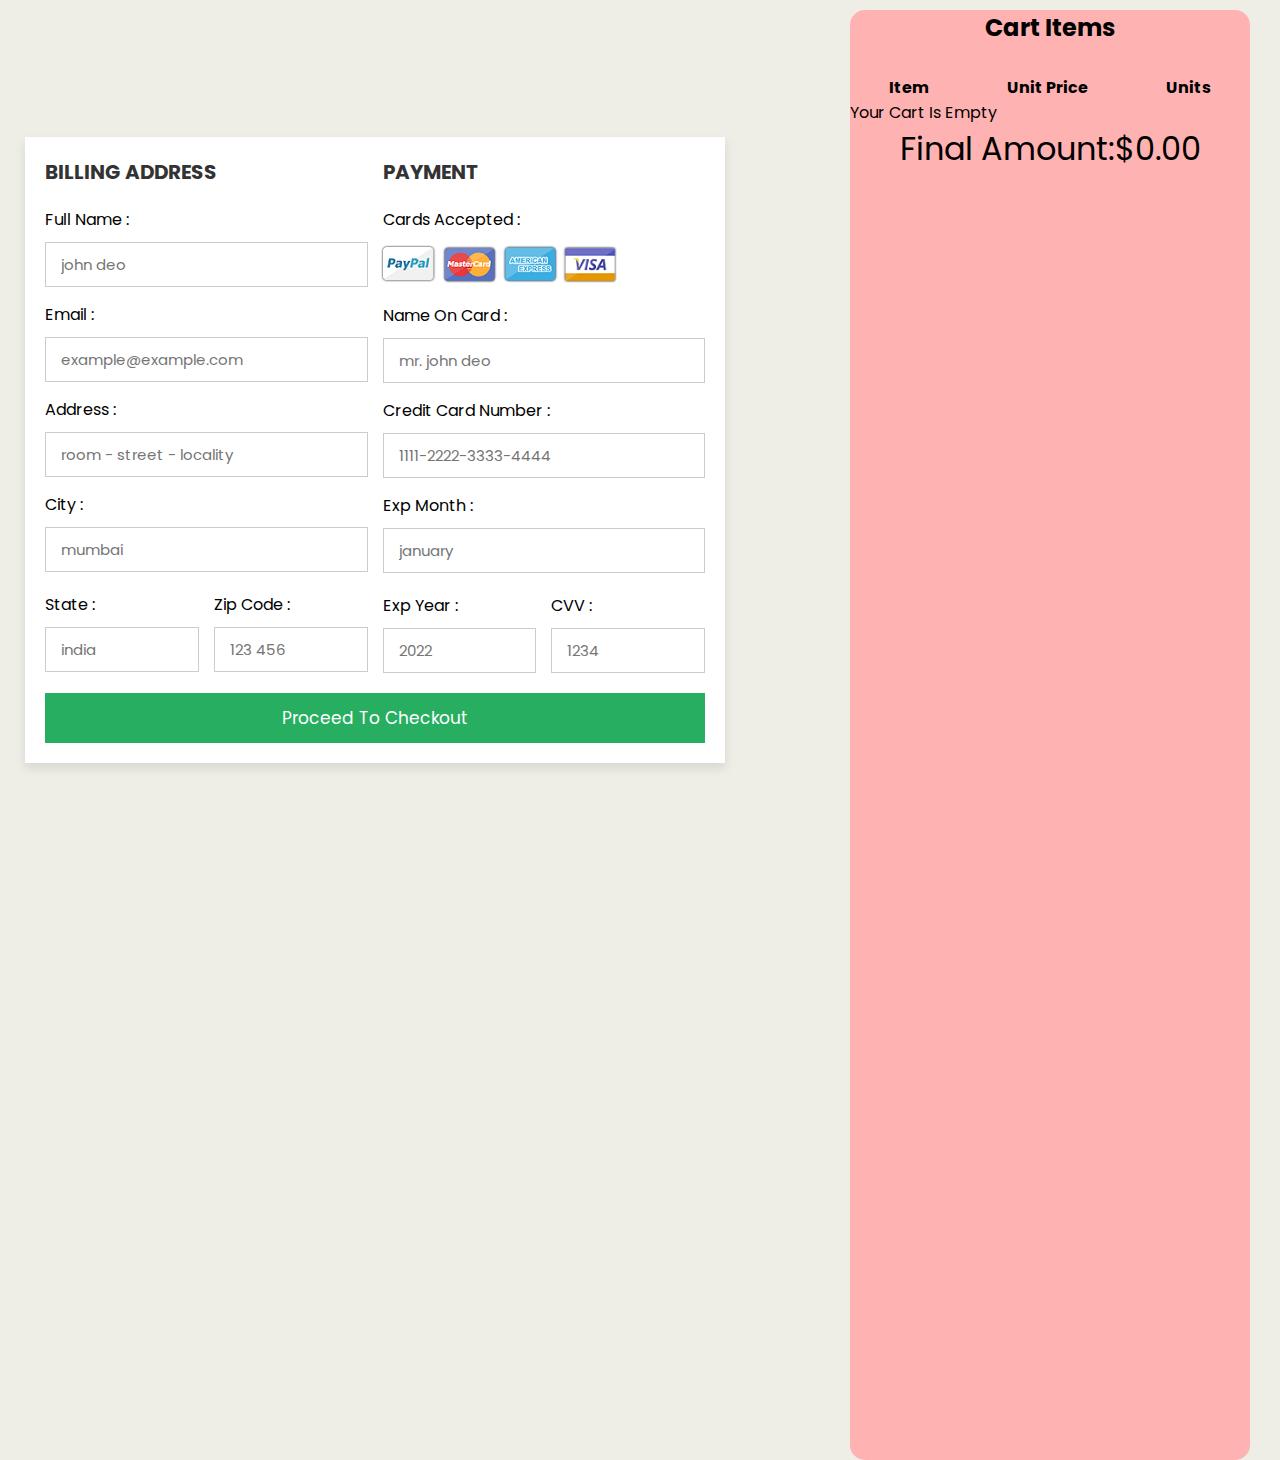
<file: bill.html>
<!DOCTYPE html>
<html lang="en">
  <head>
    <meta charset="UTF-8" />
    <meta name="viewport" content="width=device-width, initial-scale=1.0" />
    <title>Document</title>
    <link rel="stylesheet" href="checkout.css" />
  </head>
  <body class="shop-body">
    <div class="container">
      <form action="success.html">
        <div class="row">
          <div class="col">
            <h3 class="title">billing address</h3>

            <div class="inputBox">
              <span>full name :</span>
              <input type="text" placeholder="john deo" required/>
            </div>
            <div class="inputBox">
              <span>email :</span>
              <input type="email" placeholder="example@example.com" required />
            </div>
            <div class="inputBox">
              <span>address :</span>
              <input type="text" placeholder="room - street - locality" required/>
            </div>
            <div class="inputBox">
              <span>city :</span>
              <input type="text" placeholder="mumbai" required/>
            </div>

            <div class="flex">
              <div class="inputBox">
                <span>state :</span>
                <input type="text" placeholder="india" required />
              </div>
              <div class="inputBox">
                <span>zip code :</span>
                <input type="text" placeholder="123 456" required/>
              </div>
            </div>
          </div>

          <div class="col">
            <h3 class="title">payment</h3>

            <div class="inputBox">
              <span>cards accepted :</span>
              <img src="images/card_img.png" alt="" />
            </div>
            <div class="inputBox">
              <span>name on card :</span>
              <input type="text" placeholder="mr. john deo"  required/>
            </div>
            <div class="inputBox">
              <span>credit card number :</span>
              <input type="number" placeholder="1111-2222-3333-4444" required />
            </div>
            <div class="inputBox">
              <span>exp month :</span>
              <input type="text" placeholder="january" required/>
            </div>

            <div class="flex">
              <div class="inputBox">
                <span>exp year :</span>
                <input type="number" placeholder="2022" required />
              </div>
              <div class="inputBox">
                <span>CVV :</span>
                <input type="text" placeholder="1234" required/>
              </div>
            </div>
          </div>
        </div>

        <input type="submit" value="proceed to checkout" class="submit-btn" />
      </form>
    </div>

    <div class="container-cart">
      <h2 class="cart-heading">Cart Items</h2>
      <div class="cart-header">
        <div class="column1">Item</div>
        <div class="column2">Unit price</div>
        <div class="column3">Units</div>
      </div>
      <div class="cart-items">
        hiii hello
        <!--  render cart items here  -->
      </div>
      <div class="paymentAmount">
        Final Amount: <span class="price" id="id">$0.00</span>
      </div>
    </div>


    <script src="checkout.js"></script>
  </body>
</html>
</file>
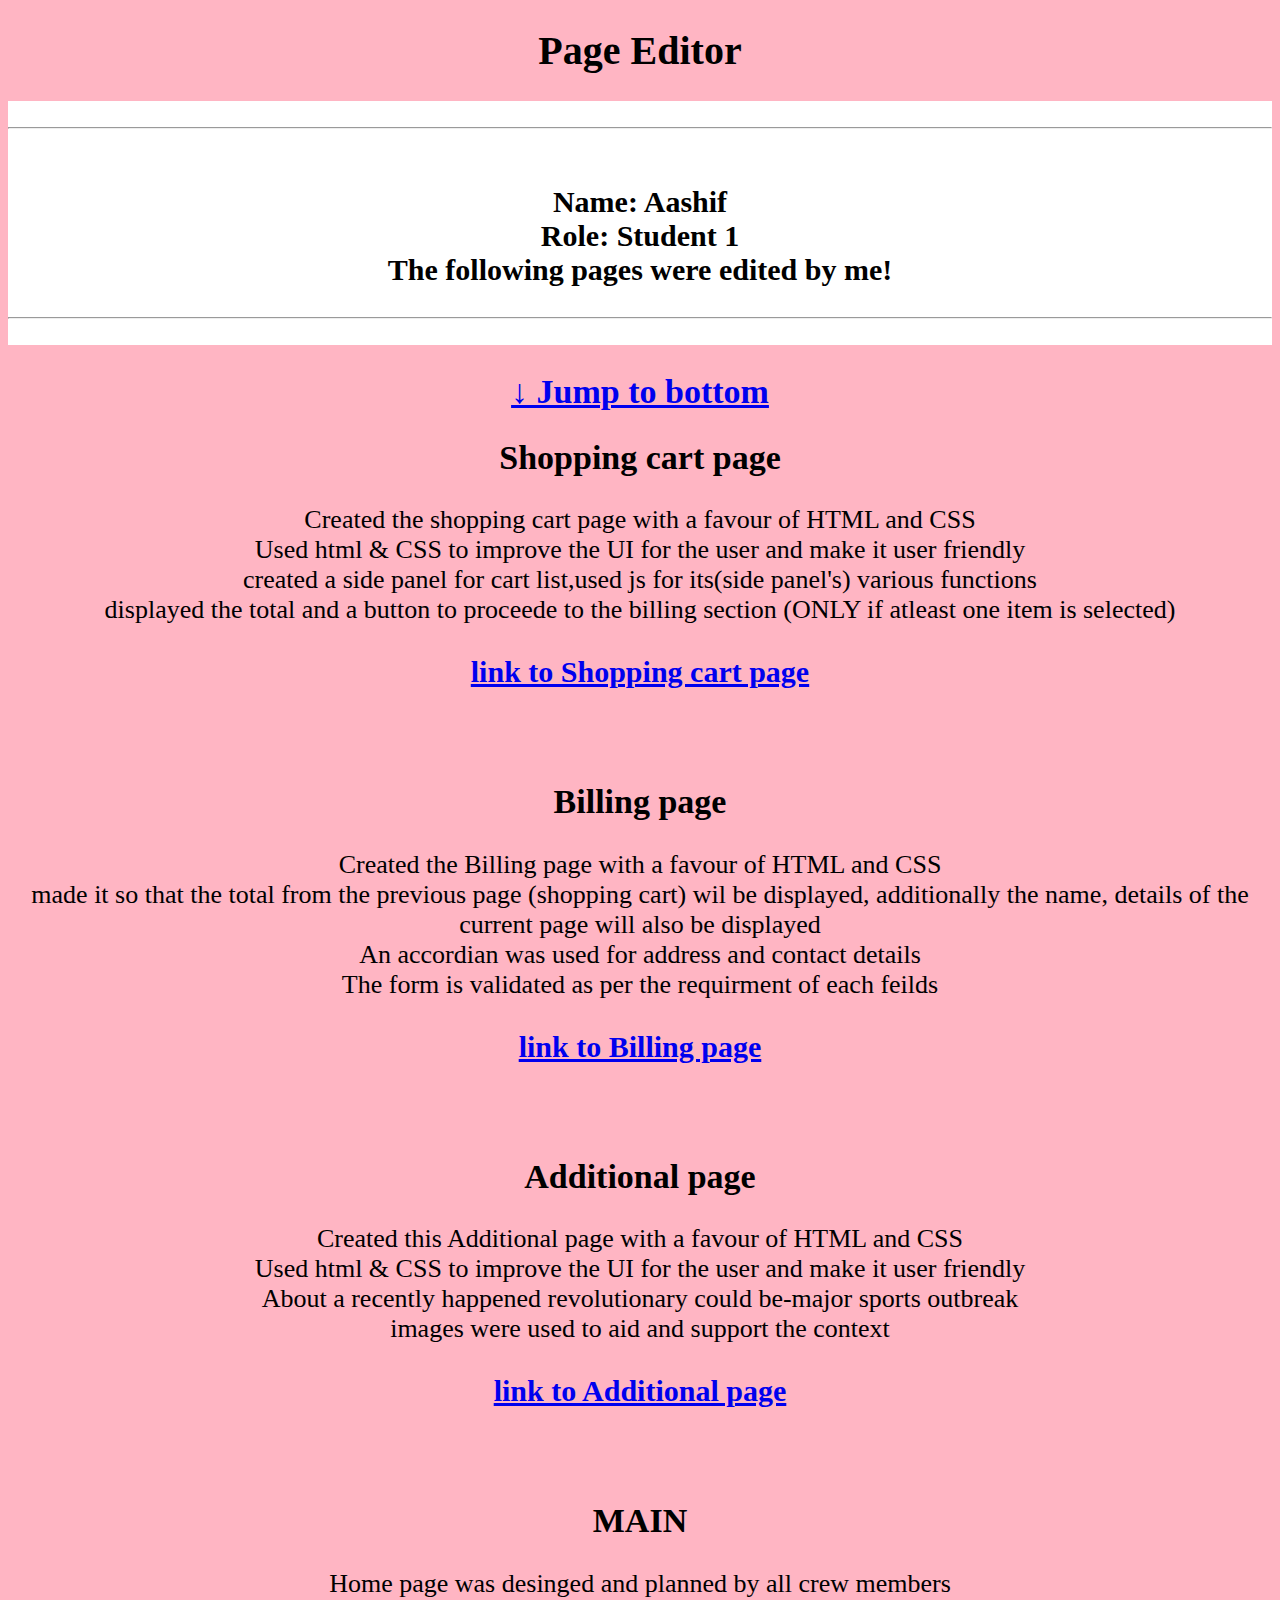
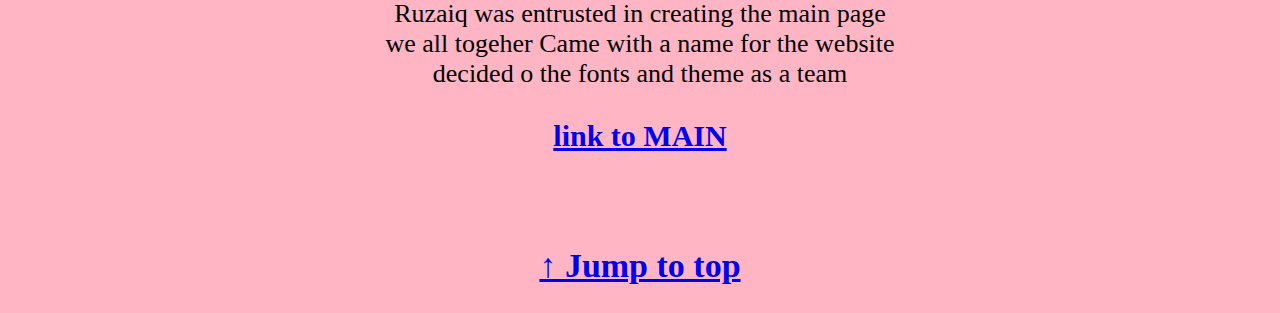
<file: pageEditor.html>
<!DOCTYPE html>
    <head>
        <title>Page Editor</title>
        <link rel="stylesheet" href="pageEditor.css">
        
    </head>
<body>
    <h1 id="top">Page Editor</h1>
    <div id="blank">
        <br>
        <hr>
        <br>
        <h3>
            Name: Aashif
            <br>
            Role: Student 1
            <br>
            The following pages were edited by me!
        </h3>
        <hr>
        <br>
    </div>
        <section>
            <div >
                <a href="#bottom"><h2> &#8595; Jump to bottom</h2></a>
               
                <h2>Shopping cart page</h2>
                
                <p>Created the shopping cart page with a favour of HTML and CSS
                    <br>Used html & CSS to improve the UI for the user and make it user friendly 
                    <br>created a side panel for cart list,used js for its(side panel's) various functions
                    <br>displayed the total and a button to proceede to the billing section (ONLY if atleast one item is selected)
                    <br>
                </p>
                <h3><a href="Shop.html">link to Shopping cart page </h3></a>
                <br><br>
                <h2>Billing page</h2>
                
                <p>Created the Billing page  with a favour of HTML and CSS
                    <br>made it so that the total from the previous page (shopping cart) wil be displayed, additionally the name, 
                    details of the current page will also be displayed
                    <br>An accordian was used for address and contact details
                    <br>The form is validated as per the requirment of each feilds
                    <br>
                </p>
                <h3><a href="bill.html">link to Billing page</h3></a>
                
                <br><br>
                <h2>Additional page</h2>
                
                <p>Created this Additional page with a favour of HTML and CSS
                    <br>Used html & CSS to improve the UI for the user and make it user friendly 
                    <br>About a  recently happened revolutionary could be-major sports outbreak
                    <br>images were used to aid and support the context
                    <br>
                </p>
                <h3><a href="content.html">link to Additional page</h3></a>
                
                <br><br>
                <h2>MAIN</h2>
                
                <p>Home page was desinged and planned by all crew members
                    <br>Ruzaiq was entrusted in creating the main page
                    <br>we all togeher Came with a name for the website
                    <br>decided o the fonts and theme as a team 
                    <br>
                </p>
                <h3><a href="home.html">link to MAIN</h3></a>
                
                <br><br>
            

                <a href="#top"><h2 id="bottom"> &#8593; Jump to top</h2></a>
            </div >
    </section>
</body>
</html>
</file>
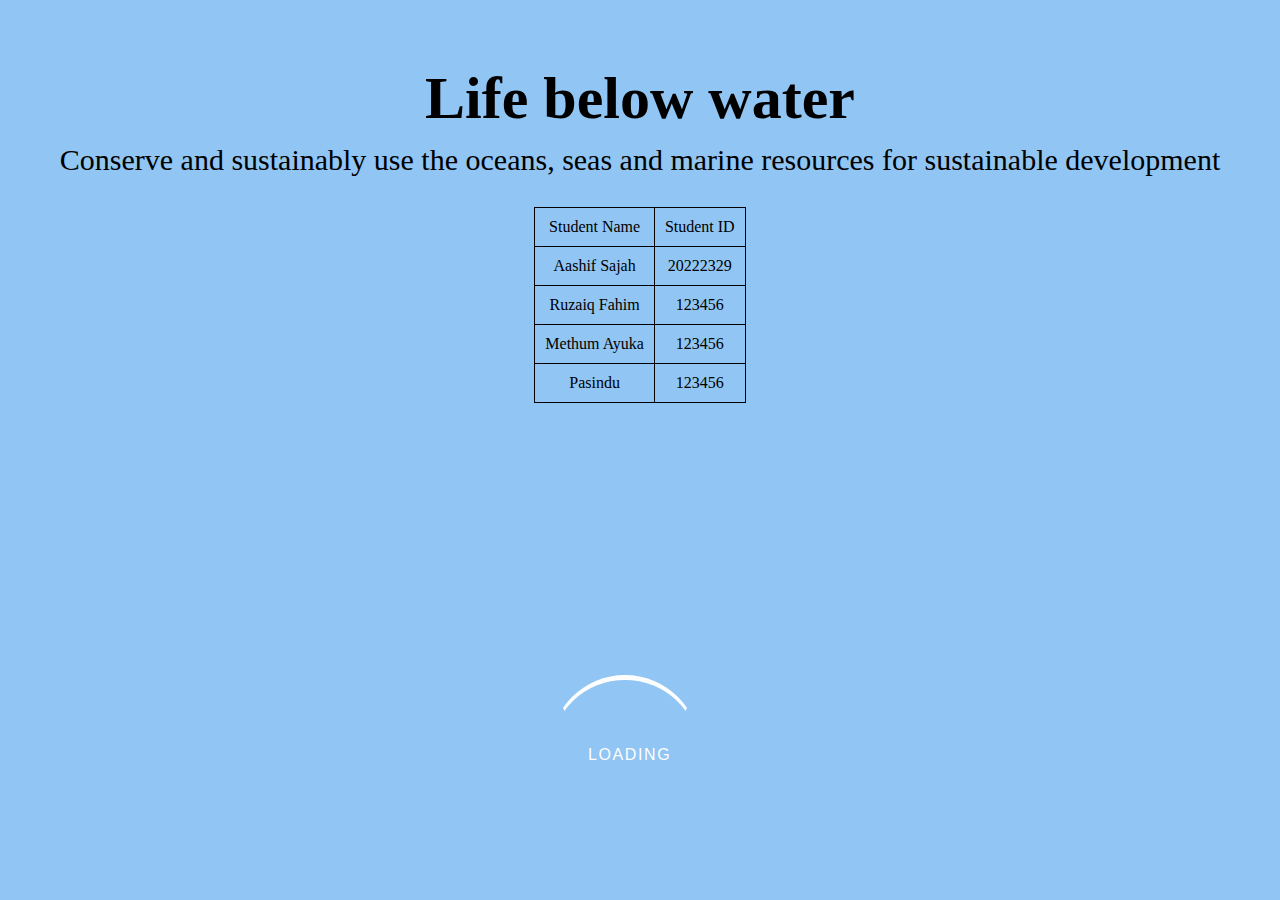
<file: splash.html>
<!DOCTYPE html>
<html lang="en">
<head>
    <meta charset="UTF-8">
    <meta name="viewport" content="width=device-width, initial-scale=1.0">
    <title>Splash Screen</title>
    <link rel="stylesheet" href="splash.css">
</head>
<body>
    <div class="container">
        <div class="heading">
            <h1>Life below water</h1>
        </div>
        <div class="mission">
            <p>Conserve and sustainably use the oceans, seas and marine resources for sustainable development</p>
        </div>
        <div class="std-details">
            <table>
                <tr>
                    <td>Student Name</td>
                    <td>Student ID</td>
                    
                </tr>
                <tr>
                    <td>Aashif Sajah</td>
                    <td>20222329</td>
                </tr>
                <tr>
                    <td>Ruzaiq Fahim</td>
                    <td>123456</td>
                </tr>
                <tr>
                    <td>Methum Ayuka</td>
                    <td>123456</td>
                </tr>
                <tr>
                    <td>Pasindu </td>
                    <td>123456</td>
                </tr>
            </table>

            <div class="loader-page" >
                <div class="loader-name">
                    <p>Loading</p>
                    <div class="loader-circle"></div>
                </div>
                
            </div>
        </div>
    </div>
    <script>
        // JavaScript to redirect after 5 seconds
        setTimeout(function() {
          window.location.href = "home.html";
        }, 5000);
    </script>
</body>
</html>
</file>
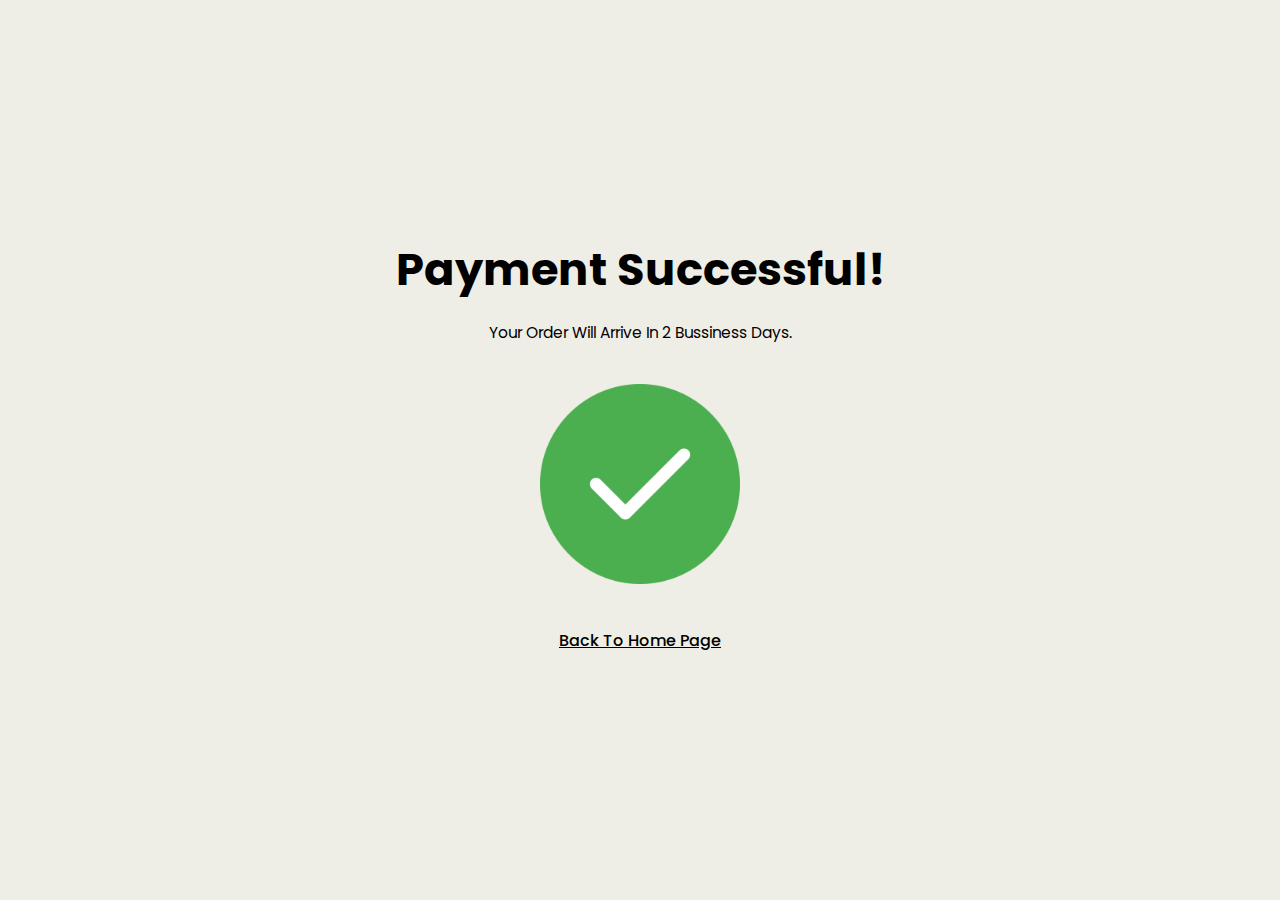
<file: success.html>
<!DOCTYPE html>
<html lang="en">
<head>
    <meta charset="UTF-8">
    <meta name="viewport" content="width=device-width, initial-scale=1.0">
    <title>Success Payment</title>
    <link rel="stylesheet" href="checkout.css" />
</head>
<body>
    <div class="sc-container">
        <h1>Payment Successful!</h1>
        <p>Your order will arrive in 2 bussiness days.</p>
        <img src="images/success.png" alt=""/>
        <a href="home.html" class="sc-btn">Back to Home Page</a>
    </div>
</body>
</html>
</file>
<file: checkout.css>
@import url('https://fonts.googleapis.com/css2?family=Poppins:wght@100;300;400;500;600&display=swap');

body{
  background-color: #eeeee6;
}

.container-cart{
  
  float: right;
  margin-right: 20px;
  position: absolute;
  top: 10px;
  right: 10px;
  width: 400px;
  height:1450px;
  background-color:  #ffb2b2;
  border-radius: 15px;
  border:none ;
    
}

.cart-heading{
    display: flex;
    justify-content: center;
}

.cart-header{
    display: flex;
    justify-content: space-around;
    margin-top: 30px;
    font-weight: bolder;
}

.cart-item{
    display: flex;
    justify-content: space-between;

  }

  .cart-img{
    border: 1px solid rgba(232, 97, 13, 0.568);
    border-radius: 4px;
    margin: 10px;
    width:100px;
    height:90px;
    background-size: cover;
  }
  .cart-desc{
   text-align: center;
   margin-left: 10px;
   margin-top: 2px;
   font-weight: bolder;
  }
  .unit-price{
    margin-top: 40px;
    position: absolute;
    right: 180px;
    font-weight: bolder;
  }
  .number{
    margin-top: 40px;
    position: relative;
    left: -60px;
    font-weight: bolder;
  }

  .paymentAmount{
    font-size: xx-large;
    display: flex;
    text-align: center;
    justify-content: center;
    align-items: flex-end;
  }

 
/* test  test test */
*{
  font-family: 'Poppins', sans-serif;
  margin:0; padding:0;
  box-sizing: border-box;
  outline: none; border:none;
  text-transform: capitalize;
  transition: all .2s linear;
} 

.container{
  display: flex;
  justify-content: left;
  align-items: center;
  padding:25px;
  min-height: 100vh;
  
}

.container form{
  padding:20px;
  width:700px;
  background: #fff;
  box-shadow: 0 5px 10px rgba(0,0,0,.1);
}

.container form .row{
  display: flex;
  flex-wrap: wrap;
  gap:15px;
}

.container form .row .col{
  flex:1 1 250px;
}

.container form .row .col .title{
  font-size: 20px;
  color:#333;
  padding-bottom: 5px;
  text-transform: uppercase;
}

.container form .row .col .inputBox{
  margin:15px 0;
}

.container form .row .col .inputBox span{
  margin-bottom: 10px;
  display: block;
}

.container form .row .col .inputBox input{
  width: 100%;
  border:1px solid #ccc;
  padding:10px 15px;
  font-size: 15px;
  text-transform: none;
}

.container form .row .col .inputBox input:focus{
  border:1px solid #000;
}

.container form .row .col .flex{
  display: flex;
  gap:15px;
}

.container form .row .col .flex .inputBox{
  margin-top: 5px;
}

.container form .row .col .inputBox img{
  height: 34px;
  margin-top: 5px;
  filter: drop-shadow(0 0 1px #000);
}

.container form .submit-btn{
  width: 100%;
  padding:12px;
  font-size: 17px;
  background: #27ae60;
  color:#fff;
  margin-top: 5px;
  cursor: pointer;
}

.container form .submit-btn:hover{
  background: #2ecc71;
}

.sc-container{
  width: 100%;
  height: 100vh;
  display: flex;
  flex-direction: column;
  justify-content: center;
  align-items: center;
}

.sc-container img{
  width: 200px;
  margin: 2rem 0;
}

.sc-container h1{
  font-size: 2.8rem;
  margin-bottom: 10px;
}

.sc-container p{
  max-width: 600px;
  font-size: 0.97rem;
  text-align: center;
  margin: 0.5rem 0;

}

.sc-btn{
  padding: 12px 20px;
  border-radius: 2rem;
  background: var(--text-color);
  color: var(--bg-color);
  font-size: 1rem;
  font-weight: 500;
}
</file>
<file: pageEditor.css>
a:visited {
    color: black;
    background-color: none;
    text-decoration: underline;
  }
a:hover {
    color: white;
    background-color: transparent;
    text-decoration: underline;
    transition: 0.3s ease;
}

title,body{
  background-color: rgb(255, 181, 195);
  text-align: center;
}
#blank{
  background-color: white; 
}
p{
  font-size: 26px;
}
h1{
  font-size: 40px;
}
h2{
  font-size: 34px;
}
h3{
  font-size: 30px;
}
</file>
<file: splash.css>
*{
    margin: 0;
    padding: 0;
    box-sizing: border-box;

}

.container{
    background-color: rgb(145, 197, 243);
    width: 100%;
    height: 100%;
    position: absolute;
    top: 0px;
}

.heading{
    text-align: center;
    margin-top: 5%;
    font-size: 30px;
    color: black;
}

.mission{
    text-align: center;
    font-size: 30px;
    color: black;
    margin-top: 10px;
}

tr,td{
    padding: 10px;
    text-align: center;
    border: 1px solid black;
}

table{
    border: 1px solid black;
    margin: 0 auto;
    border-collapse: collapse;
    margin-top: 30px;
}

/* css for loader */


.loader-circle {
	width: 150px;
	height: 150px;
	box-sizing: border-box;
	position: fixed;
	top: 85%;
	left: 50%;
    border-top:  5px solid #fefefe;
    border-bottom: 2px solid transparent;
    border-left: 2px solid transparent;
    border-right: 2px solid transparent;
    border-radius: 50%;
    margin-top: -90px;
    margin-left: -90px;
	animation: loader 1s infinite linear;
 
}

.loader-name {
	position: absolute;
	top: 84%;
	left: 50%;
    margin-top: -10px;
    margin-left: -52px;
    font-size: 100%;
	font-family: 'Montserrat', sans-serif;
	text-transform: uppercase;
	letter-spacing: 0.1em;
	color: #fefefe;
}



@keyframes loader {
	from {
		transform: rotate(0deg);
	}
	to {
		transform: rotate(360deg);
	}
}
</file>
